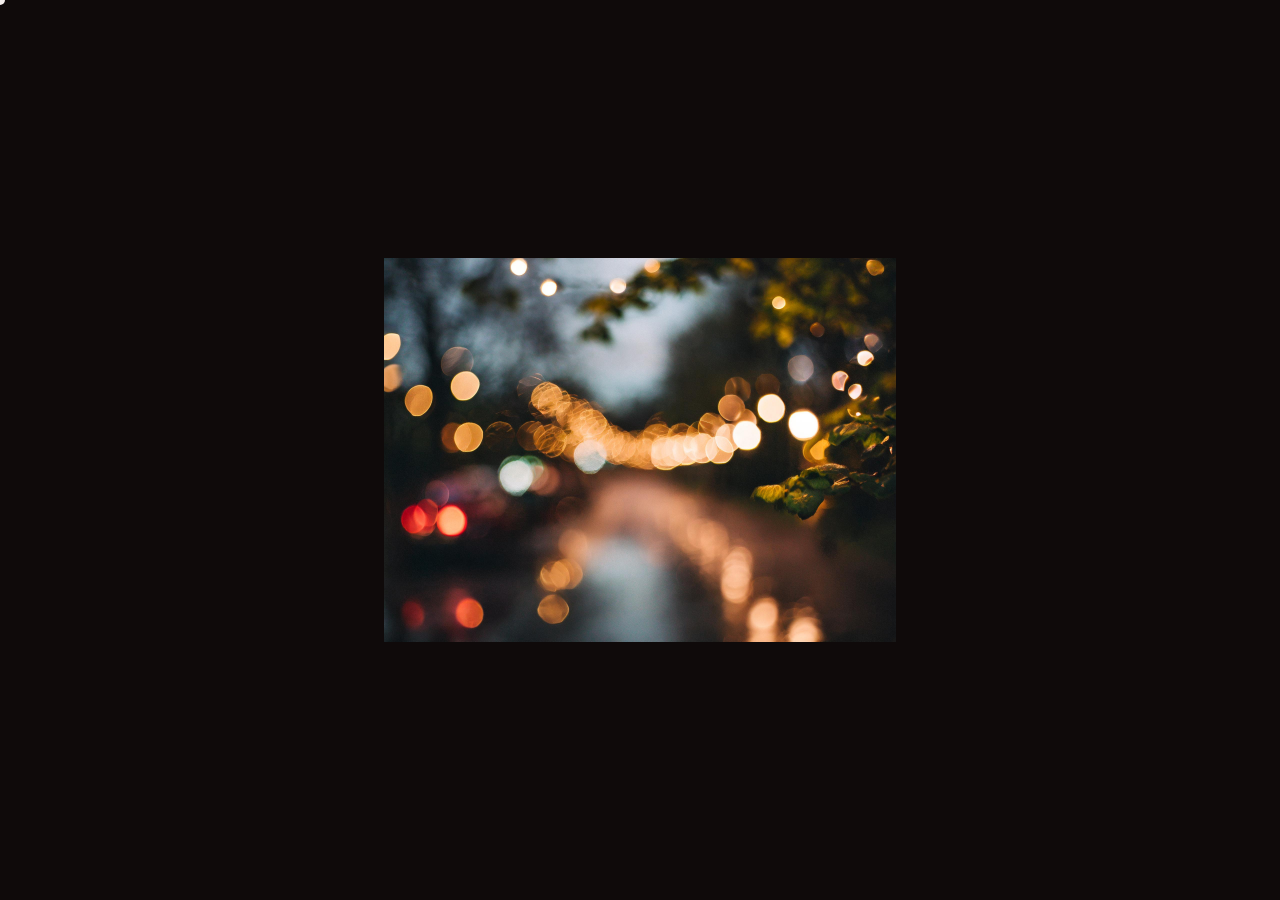
<file: gsap - custom cursor/index.html>
<!DOCTYPE html>
<html lang="en">
<head>
    <meta charset="UTF-8">
    <meta name="viewport" content="width=device-width, initial-scale=1.0">
    <title>Custom Cursor</title>
    <link rel="stylesheet" href="style.css">
</head>
<body>
    <div class="cursor"></div>
    <div class="main">
        <div class="image">
            <div class="overlay"></div>
            <img src="./bg-2.jpg" alt="background image">
        </div>
    </div>
    <script src="https://cdn.jsdelivr.net/npm/gsap@3.12.5/dist/gsap.min.js"></script>
    <script src="script.js"></script>
</body>
</html>
</file>
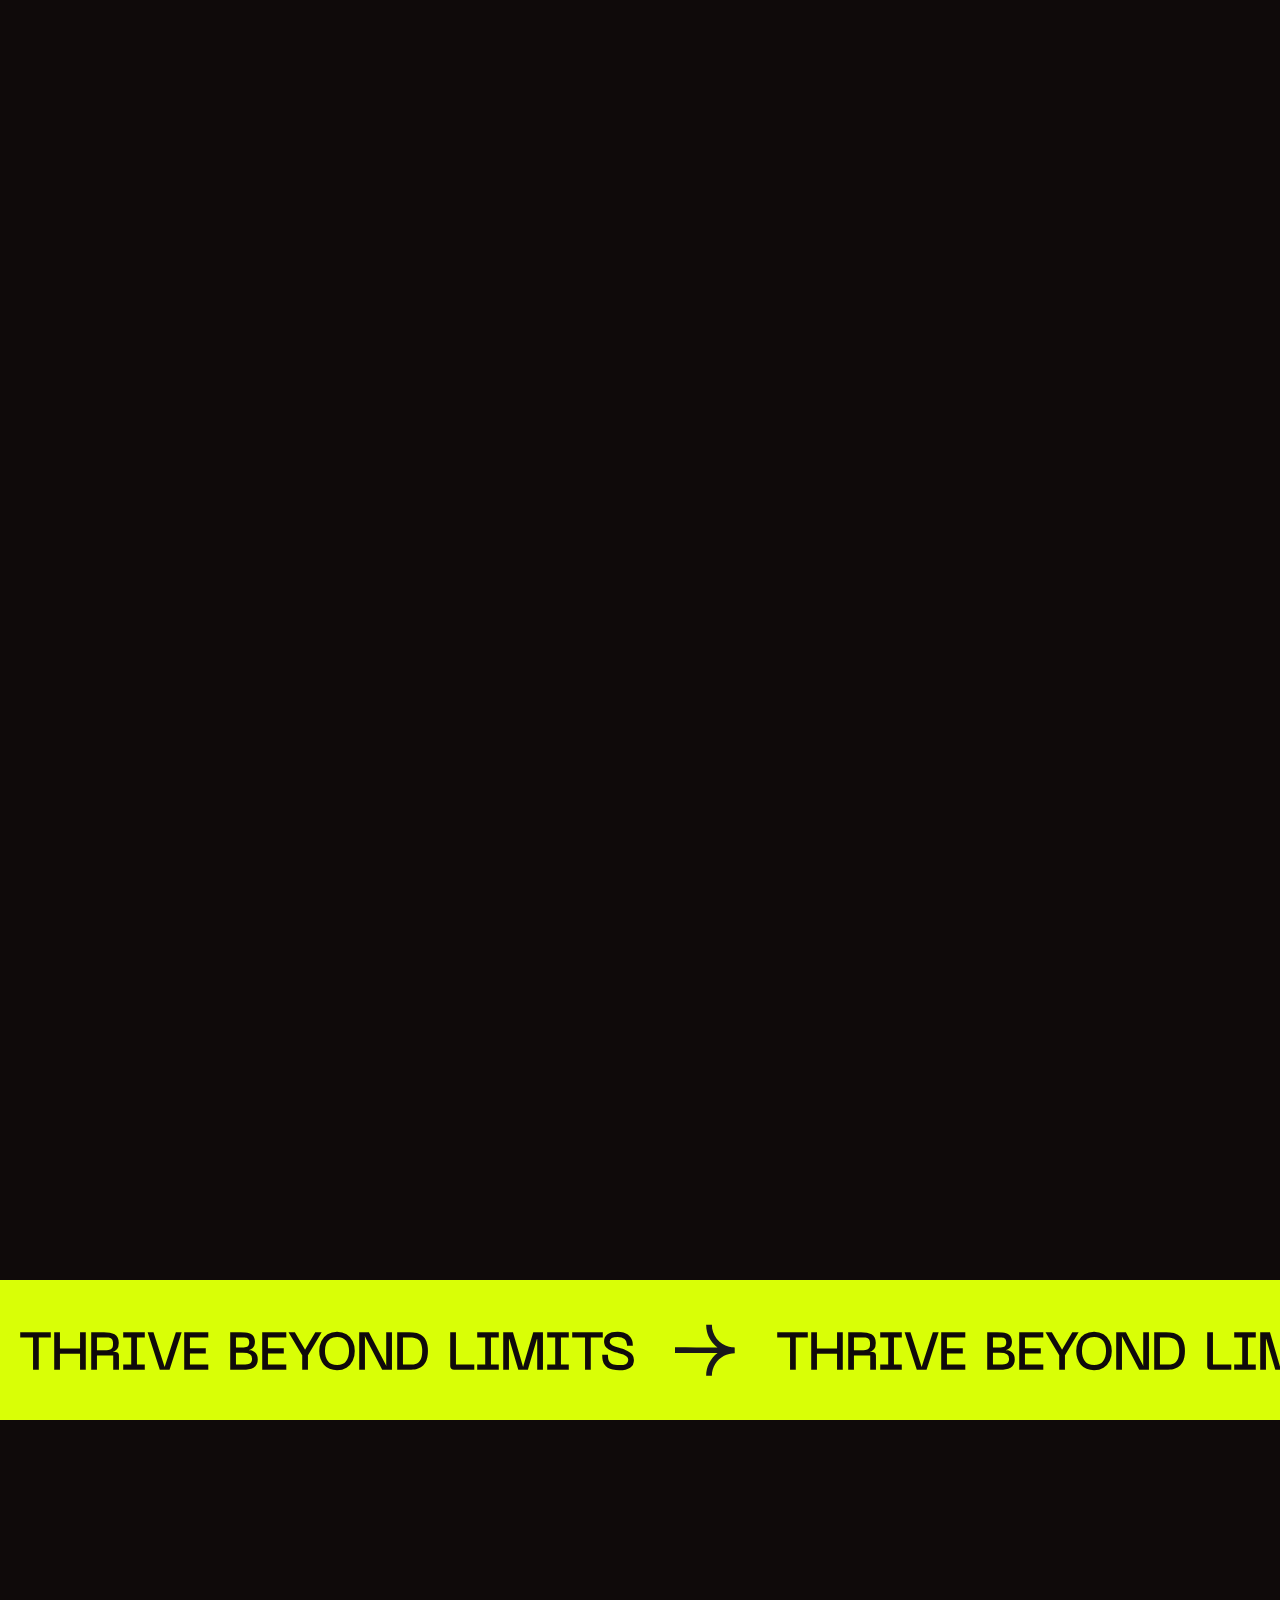
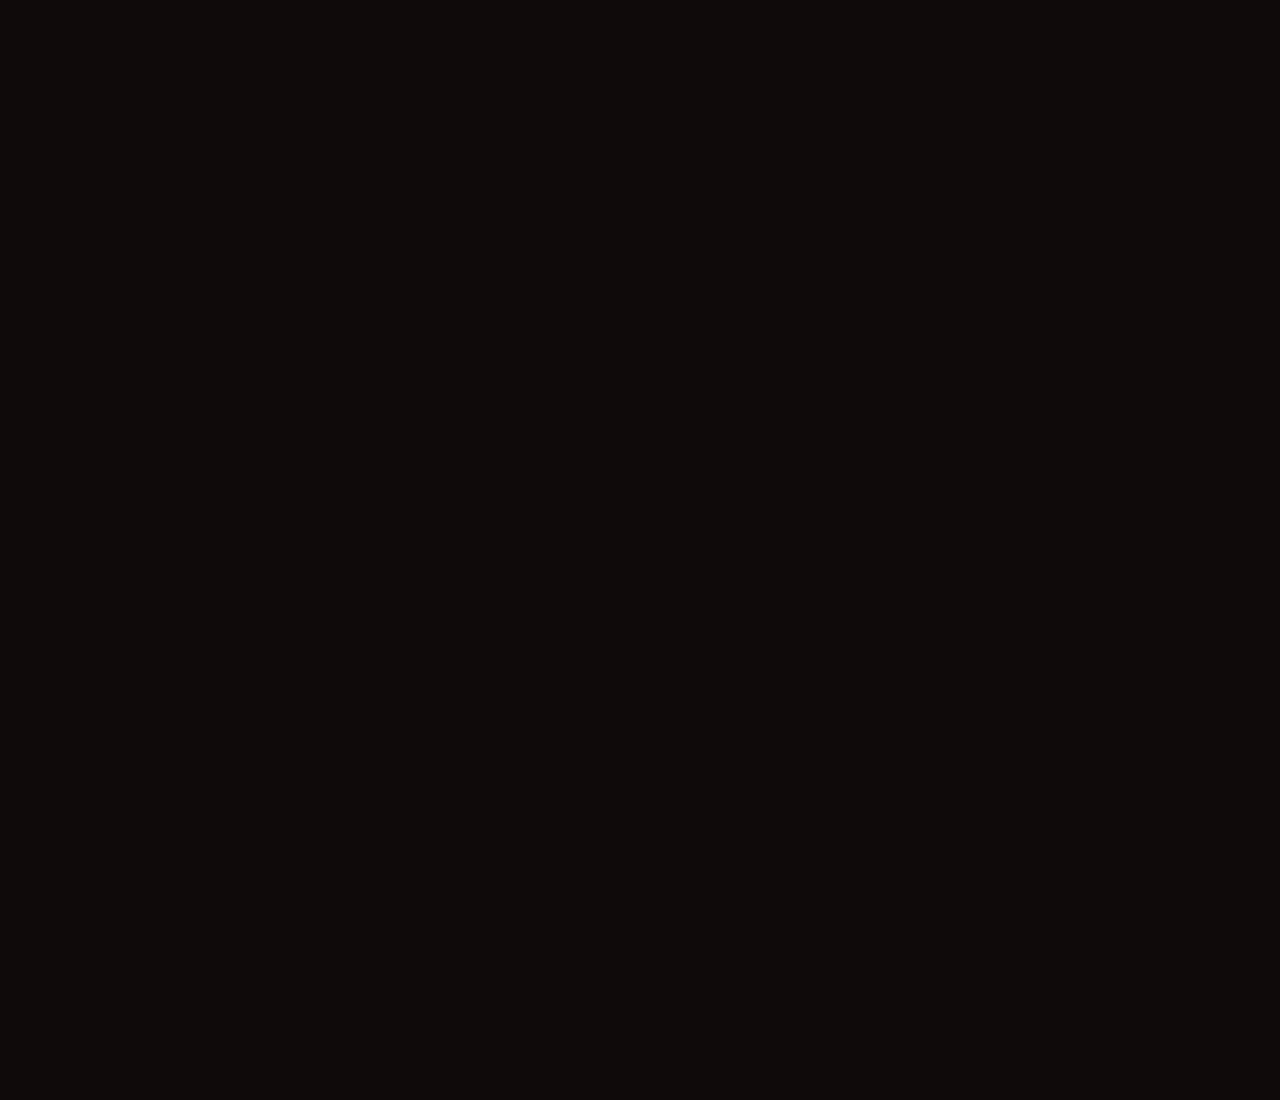
<file: GSAP - Scroll Animation/index.html>
<!DOCTYPE html>
<html lang="en">
<head>
    <meta charset="UTF-8">
    <meta name="viewport" content="width=device-width, initial-scale=1.0">
    <title>Scroll Animation</title>
    <link rel="stylesheet" href="style.css">
</head>
<body>
    <div class="page page1"></div>
    <div class="page page2">
        <div class="move">
            <div class="marque">
                <h1>THRIVE BEYOND LIMITS</h1>
                <img src="./arrow.svg" alt="arrow">
            </div>
            <div class="marque">
                <h1>THRIVE BEYOND LIMITS</h1>
                <img src="./arrow.svg" alt="arrow">
            </div>
            <div class="marque">
                <h1>THRIVE BEYOND LIMITS</h1>
                <img src="./arrow.svg" alt="arrow">
            </div>
            <div class="marque">
                <h1>THRIVE BEYOND LIMITS</h1>
                <img src="./arrow.svg" alt="arrow">
            </div>
            <div class="marque">
                <h1>THRIVE BEYOND LIMITS</h1>
                <img src="./arrow.svg" alt="arrow">
            </div>
        </div>
    </div>
    <div class="page page3"></div>
    <script src="https://cdn.jsdelivr.net/npm/gsap@3.12.5/dist/gsap.min.js"></script>
    <script src="script.js"></script>
</body>
</html>
</file>
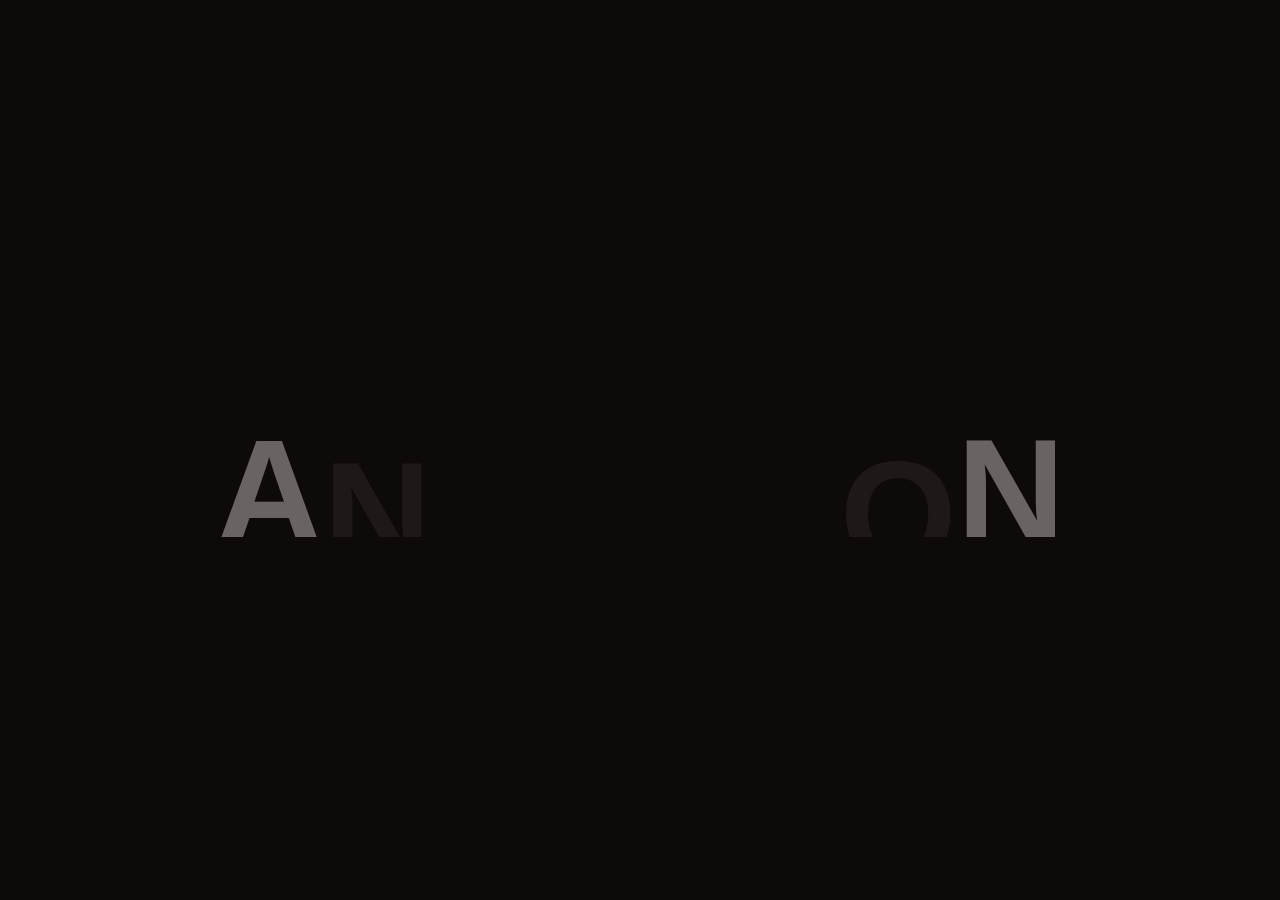
<file: GSAP - Text Animation/index.html>
<!DOCTYPE html>
<html lang="en">
<head>
    <meta charset="UTF-8">
    <meta name="viewport" content="width=device-width, initial-scale=1.0">
    <title>Text Animation</title>
    <link rel="stylesheet" href="style.css">
</head>
<body>
    <h1>Animation</h1>
    <script src="https://cdn.jsdelivr.net/npm/gsap@3.12.5/dist/gsap.min.js"></script>
    <script src="script.js"></script>
</body>
</html>
</file>
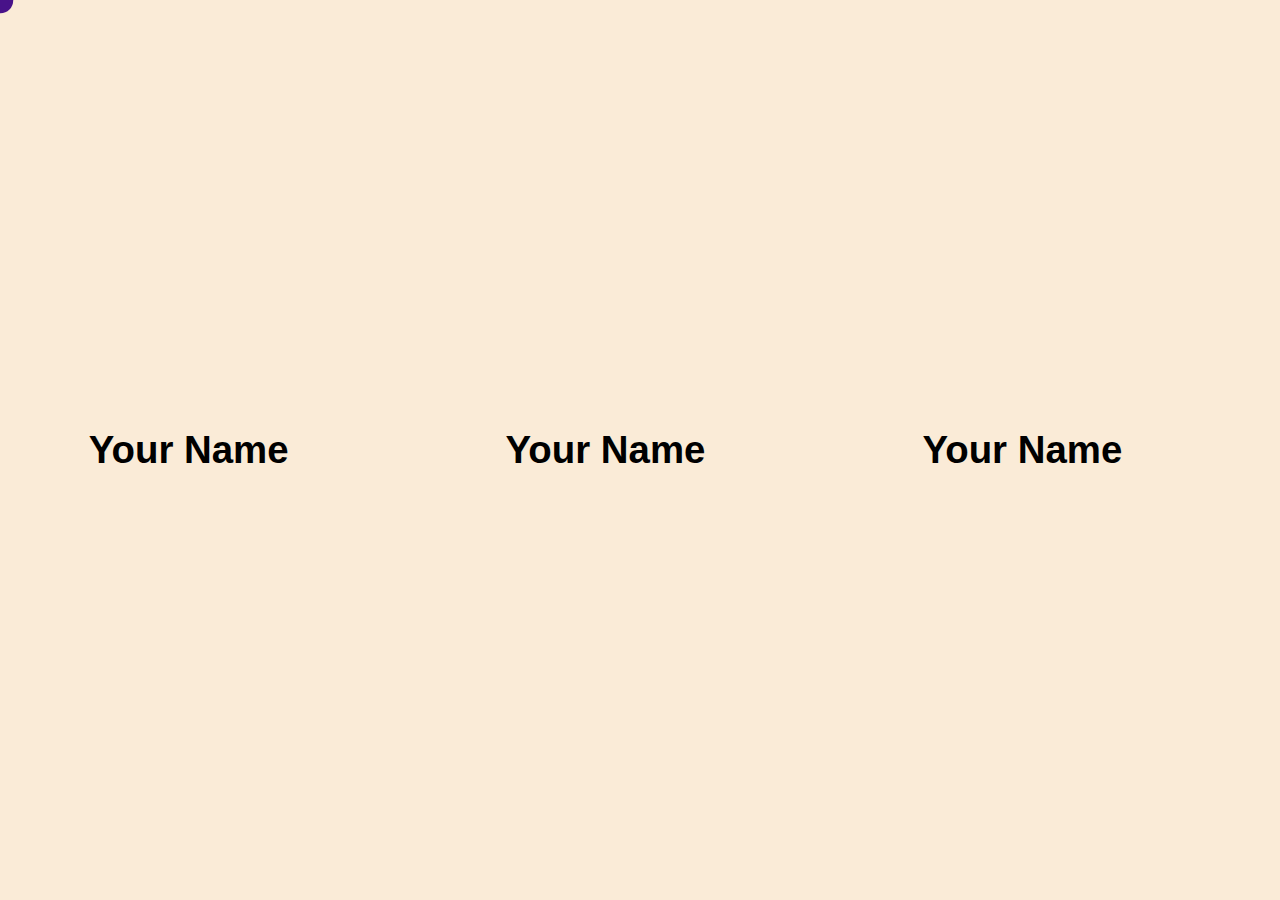
<file: GSAP-hover-animation/index2.html>
<!DOCTYPE html>
<html lang="en">
<head>
    <meta charset="UTF-8">
    <meta http-equiv="X-UA-Compatible" content="IE=edge">
    <meta name="viewport" content="width=device-width, initial-scale=1.0">
    <title>Animation</title>
    <link rel="stylesheet" href="styles.css">
</head>
<body>
    <div id="main">
        <div id="circle"></div>
        <div id="frames">
            <div class="frame">
                <span>Your Name</span>
                <span>Abbay Sharma</span>
            </div>
            <div class="frame">
                <span>Your Name</span>
                <span>Abbay Sharma</span>
            </div>
            <div class="frame">
                <span>Your Name</span>
                <span>Abbay Sharma</span>
            </div>
        </div>
    </div>

    <script src="https://cdnjs.cloudflare.com/ajax/libs/gsap/3.11.5/gsap.min.js" integrity="sha512-cOH8ndwGgPo+K7pTvMrqYbmI8u8k6Sho3js0gOqVWTmQMlLIi6TbqGWRTpf1ga8ci9H3iPsvDLr4X7xwhC/+DQ==" crossorigin="anonymous" referrerpolicy="no-referrer"></script>
    <script src="main.js"></script>
</body>
</html>
</file>
<file: gsap - custom cursor/style.css>
* {
    margin: 0;
    padding: 0;
    box-sizing: border-box;
    font-family: Arial, Helvetica, sans-serif;
}

:root {
    --white: #F5EFED;
    --black: #0F0A0A;
}

html, body {
    width: 100%;
    height: 100%;
}

.cursor {
    width: 10px;
    height: 10px;
    background-color: var(--white);
    border-radius: 50%;
    position: fixed;
    top: 0;
    left: 0;
    transform: translate(-50%, -50%);
    z-index: 9;
    font-size: 3px;
    display: flex;
    align-items: center;
    text-align: center;
}

.main {
    background-color: var(--black);
    width: 100%;
    height: 100%;
    display: flex;
    justify-content: center;
    align-items: center;
}

.image {
    width: 40vw;
    height: 30vw;
    position: relative;
}

.image .overlay {
    position: absolute;
    top: 0;
    left: 0;
    width: 100%;
    height: 100%;
    background-color: transparent;
    z-index: 10;
}

.image img {
    display: block;
    width: 100%;
    height: 100%;
    object-fit: cover;
    object-position: center;
}
</file>
<file: GSAP - Scroll Animation/style.css>
* {
    margin: 0;
    padding: 0;
    box-sizing: border-box;
}

:root {
    --white: #F5EFED;
    --black: #0F0A0A;
    --green: #D9FF06;
}

html, body {
    width: 100%;
    height: 100%;
}

@font-face {
    font-family: Machina;
    src: url('./3856NeueMachina.woff2');
}

.page {
    height: 100vh;
    background-color: var(--black);
}

.page2 {
    display: flex;
    align-items: center;
    padding: 5vw 0;
}

.move {
    background-color: var(--green);
    display: flex;
    padding: 3vw 0;
    overflow: hidden;
}

.marque {
    flex-shrink: 0;
    display: flex;
    gap: 3vw;
    padding: 0 1.5vw;
    transform: translateX(-100%);
}

.page2 h1 {
    color: var(--black);
    font-family: Machina;
    font-size: 4vw;
}

.page2 img {
    display: block;
    width: 5vw;
}
</file>
<file: GSAP - Text Animation/style.css>
* {
    margin: 0;
    padding: 0;
    box-sizing: border-box;
    font-family: Arial, Helvetica, sans-serif;
}

:root {
    --white: #F5EFED;
    --black: #0F0A0A;
}

html, body {
    width: 100%;
    height: 100%;
}

body {
    background-color: var(--black);
    color: var(--white);
    display: flex;
    justify-content: center;
    align-items: center;
}

h1 {
    font-size: 150px;
    text-transform: uppercase;
    overflow: hidden;
}

h1 span {
    display: inline-block;
}
</file>
<file: GSAP-hover-animation/styles.css>
*{
    margin: 0;
    padding: 0;
    box-sizing: border-box;
    font-family: sans-serif;
}
html,body{
    width: 100%;
    height: 100%;
}
#main{
    display: flex;
    justify-content: center;
    align-items: center;
    width: 100%;
    height: 100%;
    background: antiquewhite;
}
.frame span{
    cursor: pointer;
    display: flex;
    align-items: center;
    justify-content: baseline;
    height: 5vw;
    text-align: center;
    font-size: 3vw;
    padding: 0 5vw;
    font-weight: 700;
}
.frame{
    position: relative;
    z-index: 2;
    overflow: hidden;
    height: 5vw;
}
    
#circle{
    pointer-events: none;
    position: absolute;
    z-index: 1;
    top: 0;
    left: 0;
    transform: translate(-50%, -50%);
    border-radius: 50%;
    width: 2vw;
    height: 2vw;
    background-color: rgb(72, 18, 137);
    transition: cubic-bezier(0.19, 1, 0.22, 1) 0.5s;
}

#frames{
    display: flex;
    gap: 20px;
}
</file>
